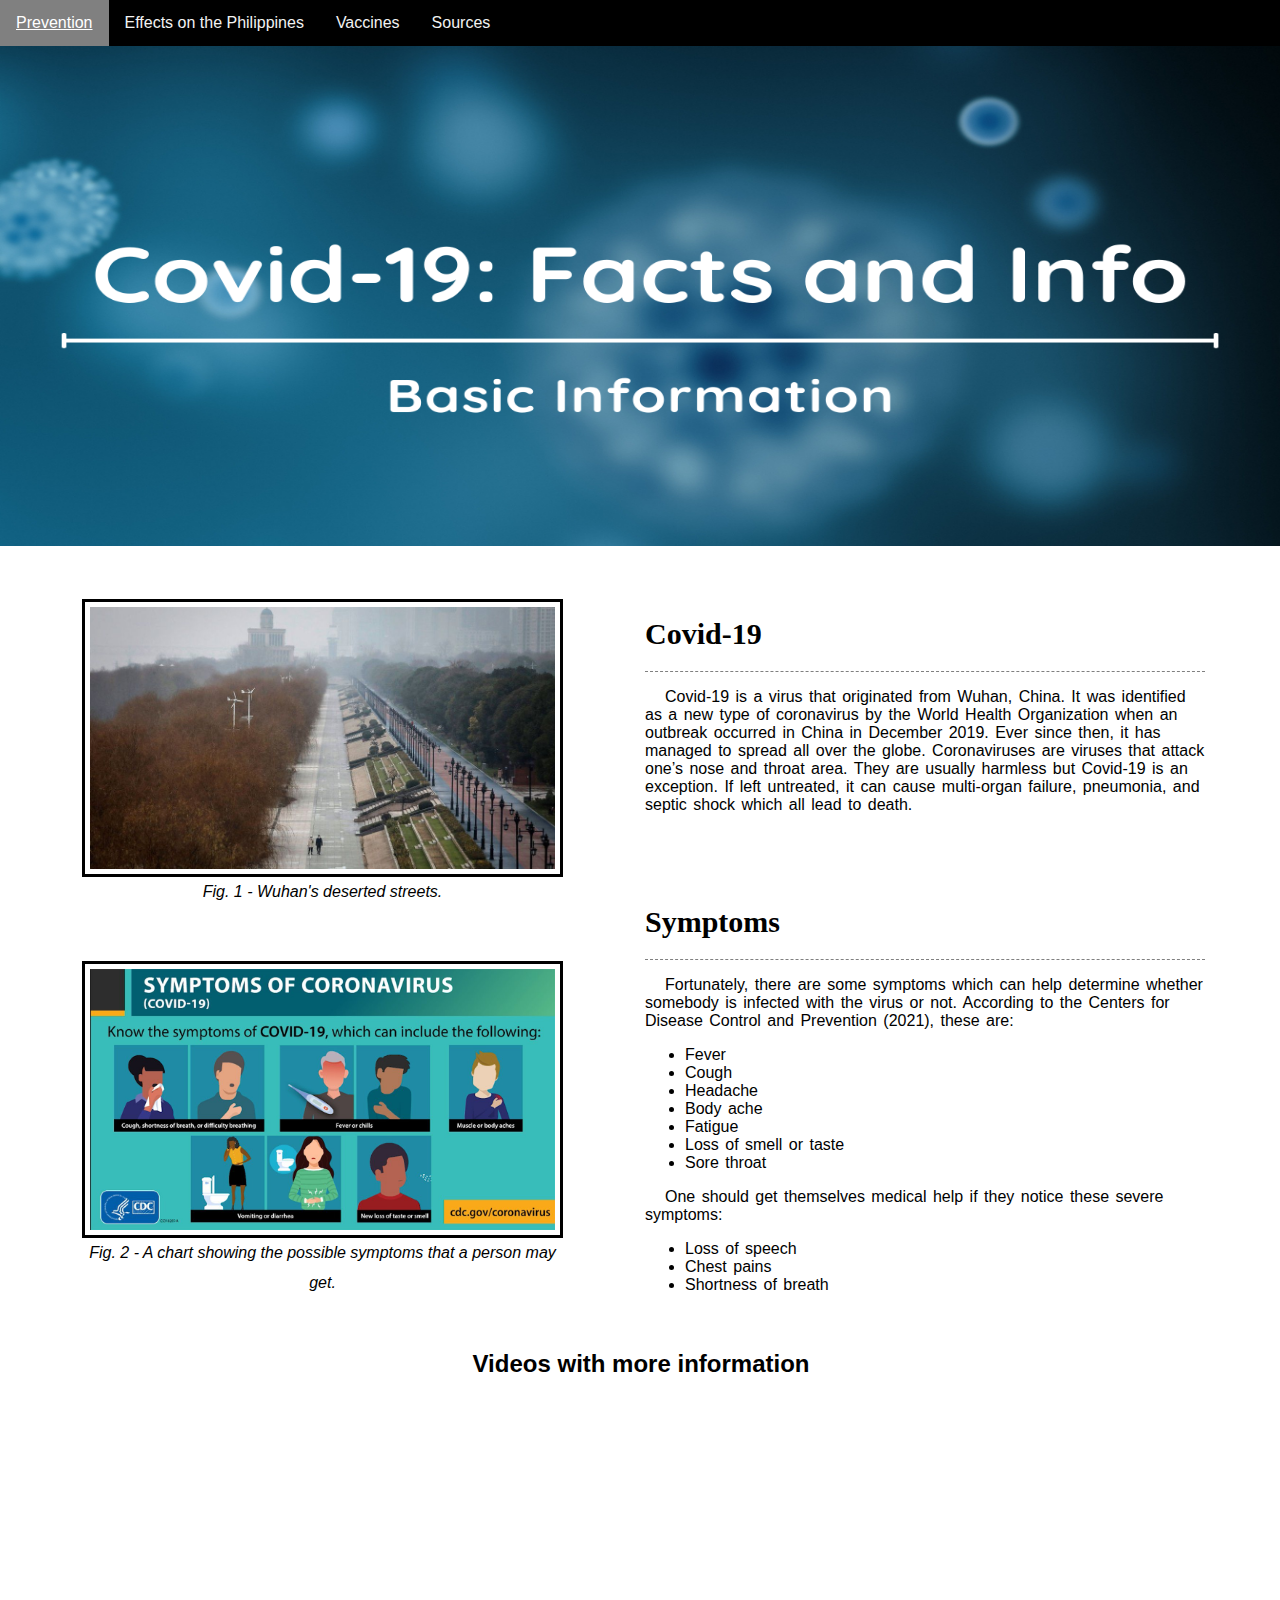
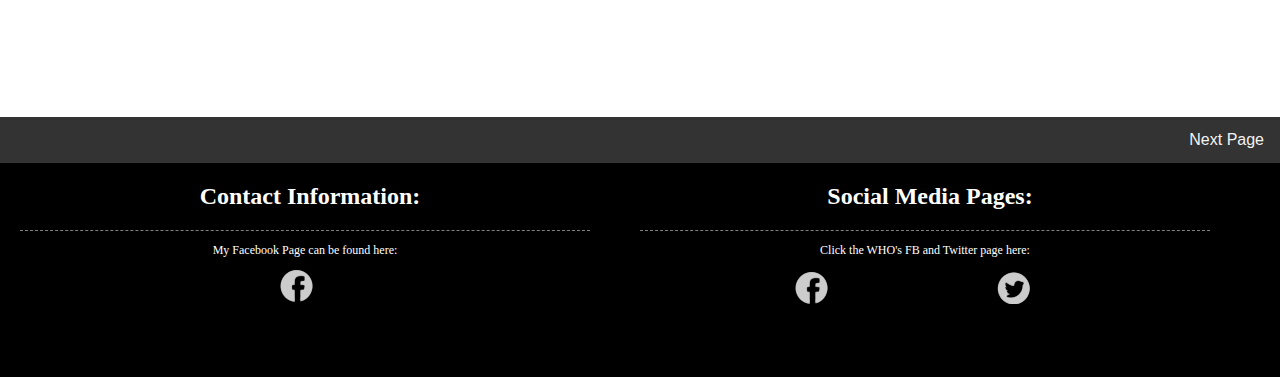
<file: index.html>
<!DOCTYPE html>
<html>
	<head>
		<title>Covid-19: Facts and Info</title>
		<meta charset="utf-8">
		
		<meta name="author" content="Rael Martin">
	
		<meta name="keywords" content="HTML, CSS, JavaScript">
	
		<meta name="revised" content="21-01-2021">

		<link rel="shortcut icon" href="images/favicon.ico" /> 

		<link rel="stylesheet" type="text/css" href="css/source.css">
	
		<meta name="viewport" content="width=device-width, initial-scale=1.0">
	</head>
	<body>
		<!--Navigation Bar-->
		<nav>
			<div class="topnav">
				<a href="htdocs/Prevention.html">Prevention</a>
				<a href="htdocs/Effects.html">Effects on the Philippines</a>
				<a href="htdocs/Vaccines.html">Vaccines</a>
				<a href="htdocs/Source.html">Sources</a>
			</div>
		</nav>
		
		<!--Header image-->
		<header>
			<div id="beegest">
				<div>
				</div>
			</div>
		</header>

		<!--Content-->
		<section>
			<div class="row">
				<section>
					<div class="column1">
						<h1>Covid-19</h1>
						<hr>
						<p>Covid-19 is a virus that originated from Wuhan, China. 
						It was identified as a new type of coronavirus by the World Health Organization when an outbreak occurred in China in December 2019. 
						Ever since then, it has managed to spread all over the globe. Coronaviruses are viruses that attack one’s nose and throat area. 
						They are usually harmless but Covid-19 is an exception. 
						If left untreated, it can cause multi-organ failure, pneumonia, and septic shock which all lead to death.</p>
					</div>
				</section>
				
				<aside>
					<figure>
						<!--Image showing Wuhan-->
						<div class="column2">
							<img src="images/Wuhan.jpg">
							<figcaption>Fig. 1 - Wuhan's deserted streets.</figcaption>
						</div>
					</figure>
				</aside>
				
				<section>
					<div class="column3">
						<h1>Symptoms</h1>
						<hr>
						<p>Fortunately, there are some symptoms which can help determine whether somebody is infected with the virus or not.
						According to the Centers for Disease Control and Prevention (2021), these are:</p>
						<ul>
							<li>Fever</li>
							<li>Cough</li>
							<li>Headache</li>
							<li>Body ache</li>
							<li>Fatigue</li>
							<li>Loss of smell or taste</li>	
							<li>Sore throat</li>
						</ul>
						<p>One should get themselves medical help if they notice these severe symptoms:</p>
						<ul>
							<li>Loss of speech</li>
							<li>Chest pains</li>
							<li>Shortness of breath</li>		
						</ul>
					</div>	
				</section>
			
				<aside>
					<figure>
						<!--Image showing the possible symptoms of Covid-->
						<div class="column2">
							<img src="images/Symptoms.jpg">
							<figcaption>Fig. 2 - A chart showing the possible symptoms that a person may get.</figcaption>
						</div>
					</figure>
				</aside>
			</div>
		</section>
		
		<section>
		
			<div id="vid">
				<h2 style="margin-left:25px; width:100%; text-align:center;">Videos with more information</h2>
				<div class="iframe-container1">
					<iframe style="margin-left:10px;" width="85%" height="315" src="https://www.youtube.com/embed/i0ZabxXmH4Y?&autoplay=1&mute=1" title="YouTube video player" frameborder="0" allow="accelerometer; clipboard-write; encrypted-media; gyroscope; picture-in-picture" allowfullscreen></iframe>
				</div>
				<div class="iframe-container2"> 
					<iframe style="margin-right:10px;" width="85%" height="315" src="https://www.youtube.com/embed/nMv1F6BXcEE?&autoplay=1&mute=1" title="YouTube video player" frameborder="0" allow="accelerometer;  clipboard-write; encrypted-media; gyroscope; picture-in-picture" allowfullscreen></iframe>
				</div>
			</div>
		</section>	
		
		<!--Bottom navigation bar-->
		<div id="topnav1">
			<a href="htdocs/Prevention.html" >Next Page</a>
		</div>
		
		<!--Footer showing References and About-->
		<footer>
			<div id="header1">

				<div id="header2">
					<h2>Contact Information:</h2>
					<hr>
					<p>My Facebook Page can be found here:</p>
					<div class="icon" ><a href="https://www.facebook.com/raelluis.martin.9/"><div class="sprite"></div></a></div>		
				</div>
			
				<div id="header3">
					<h2>Social Media Pages:</h2>
					<hr>
					<p>Click the WHO's FB and Twitter page here:</p> 
					
					<div class="iconsplit" style="float:left;">
						<div class="icon" style="left:50%">
							<a href="https://www.facebook.com/WHO"><div class="sprite"></div></a>
						</div>
					</div>
					
					<div class="iconsplit" style="float:right">
						<div class="icon" style="left:15%">
							<a href="https://www.twitter.com/WHO"><div class="sprite2"></div></a>
						</div>
					</div>
					
				</div>  
				
			</div>
		</footer>


	</body>
</html>
</file>
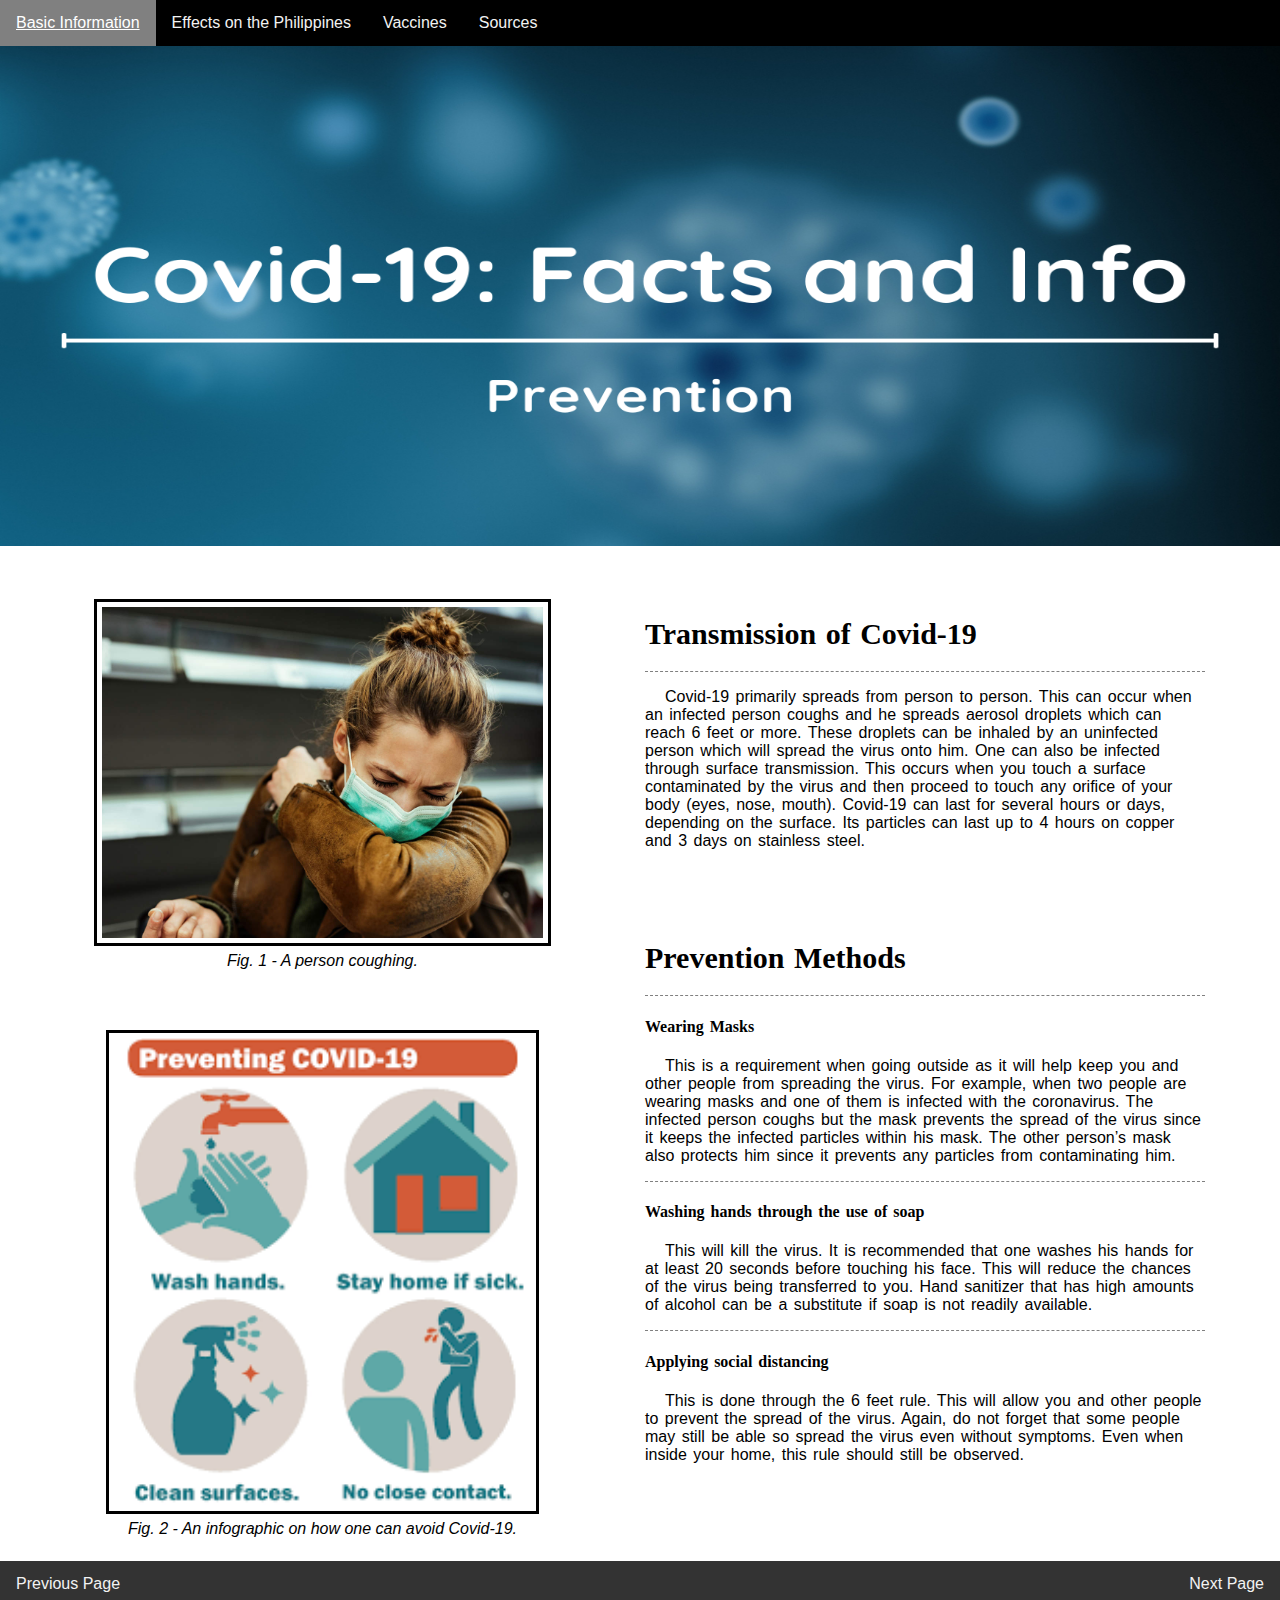
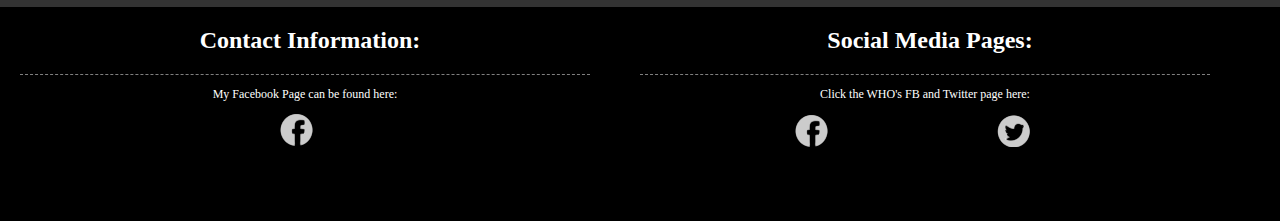
<file: htdocs/Prevention.html>
<!DOCTYPE html>
<html>
	<head>
		<title>Covid-19: Facts and Info</title>
		<meta charset="utf-8">

		<meta name="author" content="Rael Martin">
	
		<meta name="keywords" content="HTML, CSS, JavaScript">
	
		<meta name="revised" content="21-01-2021">
		
		<link rel="shortcut icon" href="../images/favicon.ico" /> 

		<link rel="stylesheet" type="text/css" href="../css/source.css">
		
		<meta name="viewport" content="width=device-width, initial-scale=1">

	</head>
	<body>

		<!--Navigation Bar-->
		<nav>
			<div class="topnav">
				<a href="../index.html">Basic Information</a>
				<a href="Effects.html">Effects on the Philippines</a>
				<a href="Vaccines.html">Vaccines</a>
				<a href="Source.html">Sources</a>
			</div>
		</nav>
		
		<!--Header Image-->
		<header>
			<div id="beegest2">
				<div>
				</div>
			</div>
		</header>

		<!--Content-->
		<section>
			<div class="row">
				<section>
					<div class="column1">
						<h1>Transmission of Covid-19</h2>
						<hr>
						<p>Covid-19 primarily spreads from person to person. 
						This can occur when an infected person coughs and he spreads aerosol droplets which can reach 6 feet or more. 
						These droplets can be inhaled by an uninfected person which will spread the virus onto him. 
						One can also be infected through surface transmission. 
						This occurs when you touch a surface contaminated by the virus and then proceed to touch any orifice of your body (eyes, nose, mouth). 
						Covid-19 can last for several hours or days, depending on the surface.
						Its particles can last up to 4 hours on copper and 3 days on stainless steel. </p>
					</div>
				</section>
			
				<aside>
					<figure>
						<!--Image showing a coughing person-->
						<div id="column2">
							<img src="../images/cough.jpg">
						<figcaption>Fig. 1 - A person coughing.</figcaption>
						</div>
					</figure>
				</aside>
			
				<section>
					<div class="column3">
						<h1>Prevention Methods</h1>
						<hr>
						<h4>Wearing Masks</h4>
						<p>This is a requirement when going outside as it will help keep you and other people from spreading the virus. 
						For example, when two people are wearing masks and one of them is infected with the coronavirus. 
						The infected person coughs but the mask prevents the spread of the virus since it keeps the infected particles within his mask.
						The other person’s mask also protects him since it prevents any particles from contaminating him.
						</p>
						<hr>
						<h4>Washing hands through the use of soap</h4>
						<p>This will kill the virus. 
						It is recommended that one washes his hands for at least 20 seconds before touching his face. 
						This will reduce the chances of the virus being transferred to you. 
						Hand sanitizer that has high amounts of alcohol can be a substitute if soap is not readily available.
						</p>
						<hr>
						<h4>Applying social distancing</h4>
						<p>This is done through the 6 feet rule. 
						This will allow you and other people to prevent the spread of the virus. 
						Again, do not forget that some people may still be able so spread the virus even without symptoms. 
						Even when inside your home, this rule should still be observed.
						</p>
					</div>
				</section>
			
				<aside>
					<figure>
					<!--An image about avoiding Covid-->
						<div id="column3">
							<img  src="../images/prevent.png">
							<figcaption>Fig. 2 - An infographic on how one can avoid Covid-19.</figcaption>
						</div>
					</figure>	
				</aside>
  

			</div>
		</section>	
			
		 <!--Bottom Navigation Bar-->
		<div id="topnav2">
			<a href="../index.html">Previous Page</a>
		</div>
		
		<div id="topnav3">
			<a href="Effects.html">Next Page</a>
		</div>
		
		
		<!--Footer showing References and About-->
		<footer>
			<div id="header1">

				<div id="header2">
					<h2>Contact Information:</h2>
					<hr>
					<p>My Facebook Page can be found here:</p>
					<div class="icon" style="left:42%;"><a href="https://www.facebook.com/raelluis.martin.9/"><div class="sprite"></div></a></div>		
				</div>
			
				<div id="header3">
					<h2>Social Media Pages:</h2>
					<hr>
					<p>Click the WHO's FB and Twitter page here:</p> 
					
					<div class="iconsplit" style="float:left;">
						<div class="icon" style="left:50%">
							<a href="https://www.facebook.com/WHO"><div class="sprite"></div></a>
						</div>
					</div>
					
					<div class="iconsplit" style="float:right">
						<div class="icon" style="left:15%">
							<a href="https://www.twitter.com/WHO"><div class="sprite2"></div></a>
						</div>
					</div>
					
				</div>  
				
			</div>
		</footer>



	</body>
</html>
</file>
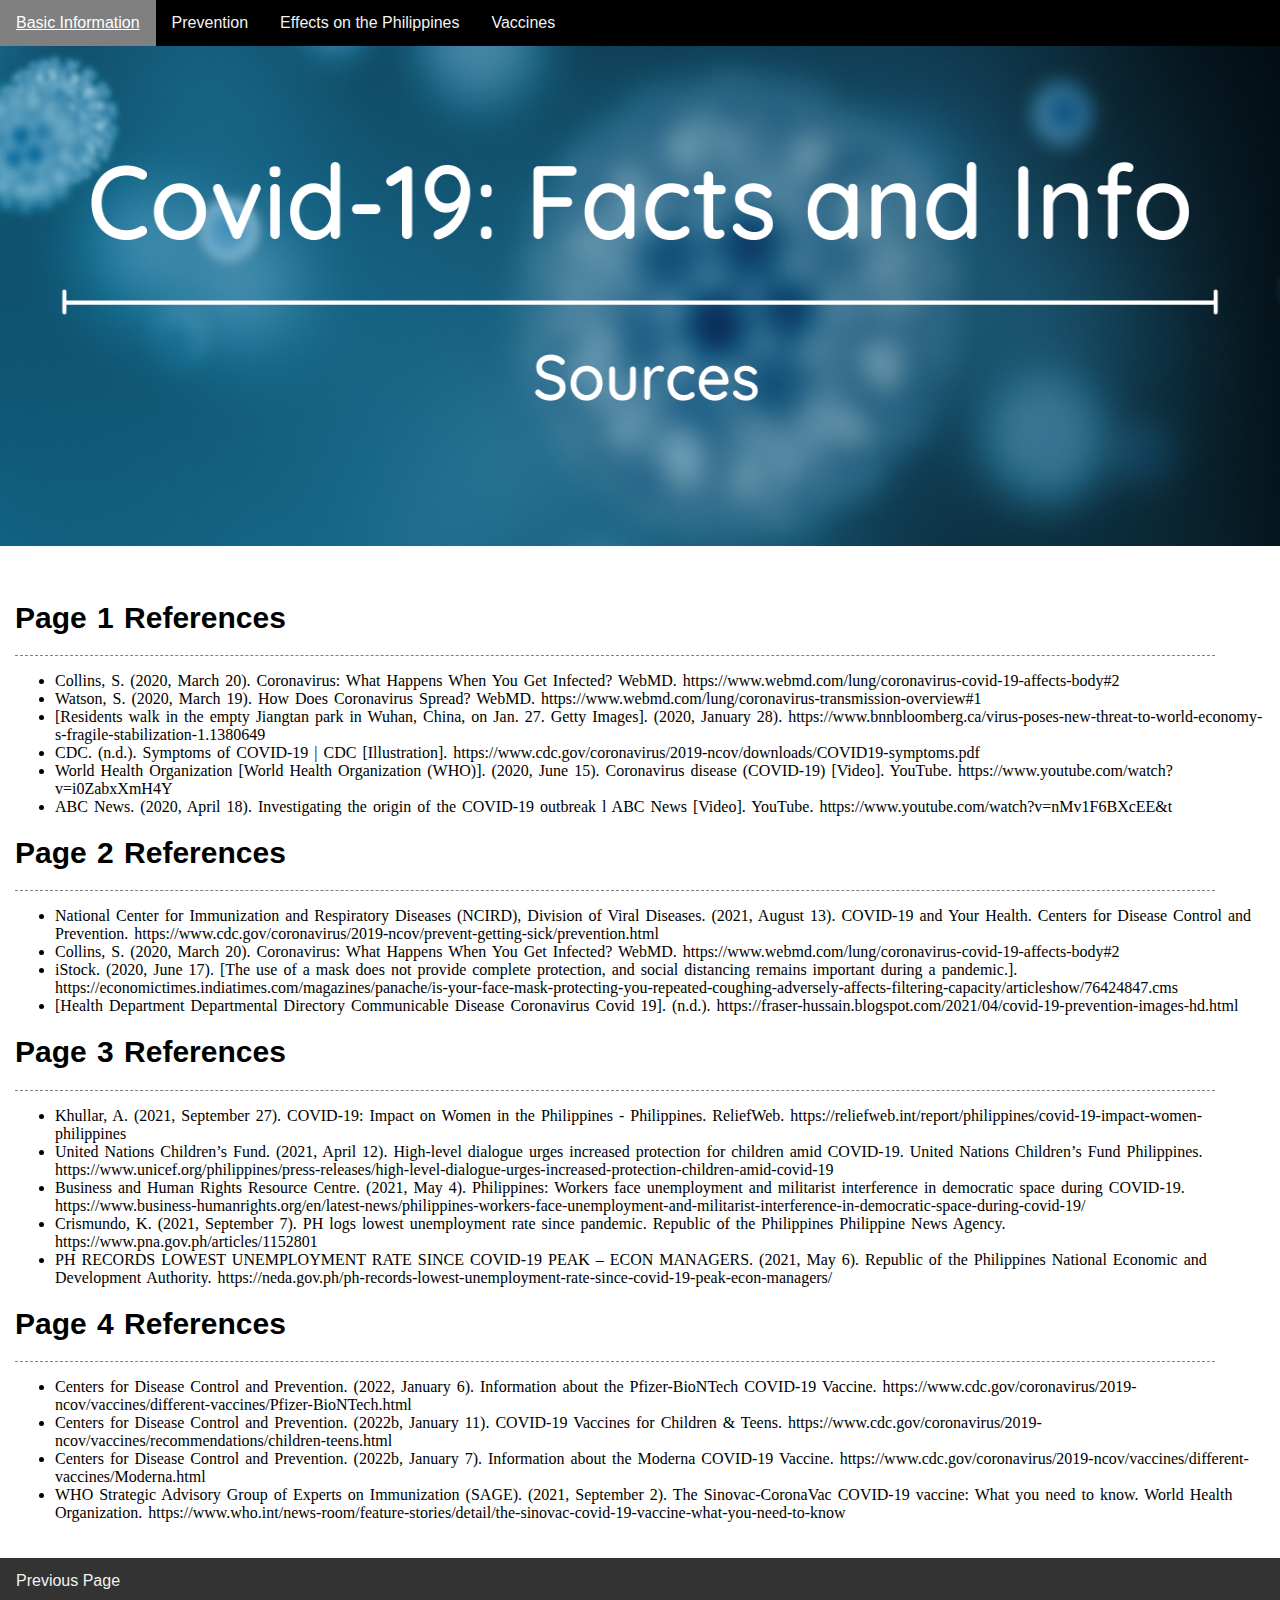
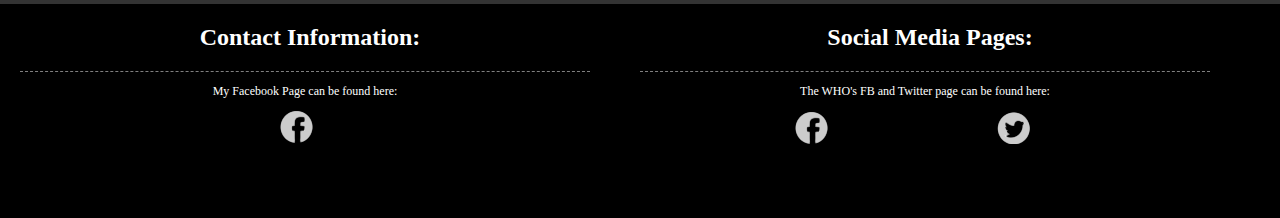
<file: htdocs/Source.html>
<!DOCTYPE html>
<html>
	<head>
		<title>Covid-19: Facts and Info</title>
		<meta charset="utf-8">

		<meta name="author" content="Rael Martin">
	
		<meta name="keywords" content="HTML, CSS, JavaScript">
	
		<meta name="revised" content="21-01-2021">
		
		<link rel="shortcut icon" href="../images/favicon.ico" /> 

		<link rel="stylesheet" type="text/css" href="../css/source.css">
		
		<meta name="viewport" content="width=device-width, initial-scale=1">

	</head>
	<body>

		<!--Navigation Bar-->
		<nav>
			<div class="topnav">
				<a href="../index.html">Basic Information</a>
				<a href="Prevention.html">Prevention</a>
				<a href="Effects.html">Effects on the Philippines</a>
				<a href="Vaccines.html">Vaccines</a>
			</div>
		</nav>
		
		<!--Header Image-->
		<header>
			<div id="beegest5">
				<div>
				</div>
			</div>
		</header>

		<!--Content-->
		<section>
			<div class="row">
				<section>
					<div id="column1">
						<h1>Page 1 References</h1>
						<hr>
						<ul>
							<li>Collins, S. (2020, March 20). Coronavirus: What Happens When You Get Infected? WebMD. https://www.webmd.com/lung/coronavirus-covid-19-affects-body#2</li>
							<li>Watson, S. (2020, March 19). How Does Coronavirus Spread? WebMD. https://www.webmd.com/lung/coronavirus-transmission-overview#1</li>
							<li>[Residents walk in the empty Jiangtan park in Wuhan, China, on Jan. 27. Getty Images]. (2020, January 28). https://www.bnnbloomberg.ca/virus-poses-new-threat-to-world-economy-s-fragile-stabilization-1.1380649</li>
							<li>CDC. (n.d.). Symptoms of COVID-19 | CDC [Illustration]. https://www.cdc.gov/coronavirus/2019-ncov/downloads/COVID19-symptoms.pdf</li>
							<li>World Health Organization [World Health Organization (WHO)]. (2020, June 15). Coronavirus disease (COVID-19) [Video]. YouTube. https://www.youtube.com/watch?v=i0ZabxXmH4Y</li>
							<li>ABC News. (2020, April 18). Investigating the origin of the COVID-19 outbreak l ABC News [Video]. YouTube. https://www.youtube.com/watch?v=nMv1F6BXcEE&t</li>
						</ul>
						
						
						
						<h1>Page 2 References</h1>
						<hr>
						<ul style="overflow-wrap: break-word">
							<li>National Center for Immunization and Respiratory Diseases (NCIRD), Division of Viral Diseases. (2021, August 13). COVID-19 and Your Health. Centers for Disease Control and Prevention. https://www.cdc.gov/coronavirus/2019-ncov/prevent-getting-sick/prevention.html</li>
							<li>Collins, S. (2020, March 20). Coronavirus: What Happens When You Get Infected? WebMD. https://www.webmd.com/lung/coronavirus-covid-19-affects-body#2</li>
							<li>iStock. (2020, June 17). [The use of a mask does not provide complete protection, and social distancing remains important during a pandemic.]. https://economictimes.indiatimes.com/magazines/panache/is-your-face-mask-protecting-you-repeated-coughing-adversely-affects-filtering-capacity/articleshow/76424847.cms</li>
							<li>[Health Department Departmental Directory Communicable Disease Coronavirus Covid 19]. (n.d.). https://fraser-hussain.blogspot.com/2021/04/covid-19-prevention-images-hd.html</li>
						</ul>
						
						<h1>Page 3 References</h1>
						<hr>
						<ul>
							<li>Khullar, A. (2021, September 27). COVID-19: Impact on Women in the Philippines - Philippines. ReliefWeb. https://reliefweb.int/report/philippines/covid-19-impact-women-philippines	</li>
							<li>United Nations Children’s Fund. (2021, April 12). High-level dialogue urges increased protection for children amid COVID-19. United Nations Children’s Fund Philippines. https://www.unicef.org/philippines/press-releases/high-level-dialogue-urges-increased-protection-children-amid-covid-19</li>
							<li>Business and Human Rights Resource Centre. (2021, May 4). Philippines: Workers face unemployment and militarist interference in democratic space during COVID-19. https://www.business-humanrights.org/en/latest-news/philippines-workers-face-unemployment-and-militarist-interference-in-democratic-space-during-covid-19/</li>
							<li>Crismundo, K. (2021, September 7). PH logs lowest unemployment rate since pandemic. Republic of the Philippines Philippine News Agency. https://www.pna.gov.ph/articles/1152801</li>
							<li>PH RECORDS LOWEST UNEMPLOYMENT RATE SINCE COVID-19 PEAK – ECON MANAGERS. (2021, May 6). Republic of the Philippines National Economic and Development Authority. https://neda.gov.ph/ph-records-lowest-unemployment-rate-since-covid-19-peak-econ-managers/</li>
						</ul>						
						
						<h1>Page 4 References</h1>
						<hr>
						<ul>
							<li>Centers for Disease Control and Prevention. (2022, January 6). Information about the Pfizer-BioNTech COVID-19 Vaccine. https://www.cdc.gov/coronavirus/2019-ncov/vaccines/different-vaccines/Pfizer-BioNTech.html</li>
							<li>Centers for Disease Control and Prevention. (2022b, January 11). COVID-19 Vaccines for Children & Teens. https://www.cdc.gov/coronavirus/2019-ncov/vaccines/recommendations/children-teens.html</li>
							<li>Centers for Disease Control and Prevention. (2022b, January 7). Information about the Moderna COVID-19 Vaccine. https://www.cdc.gov/coronavirus/2019-ncov/vaccines/different-vaccines/Moderna.html</li>
							<li>WHO Strategic Advisory Group of Experts on Immunization (SAGE). (2021, September 2). The Sinovac-CoronaVac COVID-19 vaccine: What you need to know. World Health Organization. https://www.who.int/news-room/feature-stories/detail/the-sinovac-covid-19-vaccine-what-you-need-to-know</li>
						</ul>
					</div>
				</section>
			</div>
		</section>	
		
		 <!--Bottom Navigation Bar-->
		<div id="topnav4">
			<a href="Vaccines.html">Previous Page</a>
		</div>
		
		
		<!--Footer showing References and About-->
		<footer>
			<div id="header1">

				<div id="header2">
					<h2>Contact Information:</h2>
					<hr>
					<p>My Facebook Page can be found here:</p>
					<div class="icon" style="left:42%;"><a href="https://www.facebook.com/raelluis.martin.9/"><div class="sprite"></div></a></div>		
				</div>
			
				<div id="header3">
					<h2>Social Media Pages:</h2>
					<hr>
					<p>The WHO's FB and Twitter page can be found here:</p> 
					<div class="iconsplit" style="float:left;">
						<div class="icon" style="left:50%">
							<a href="https://www.facebook.com/WHO"><div class="sprite"></div></a>
						</div>
					</div>
					<div class="iconsplit" style="float:right">
						<div class="icon" style="left:15%">
							<a href="https://www.twitter.com/WHO"><div class="sprite2"></div></a>
						</div>
					</div>
				
				</div>  
		</footer>



	</body>
</html>
</file>
<file: css/source.css>
* {
  box-sizing: border-box;
  font-family: Arial;
}

body {
  margin: 0;
}
hr{
	border-style: none;
	border-top-style: dashed;
}
/* Styles the header and adds a background image */
#beegest{
	
	background-size:100% 100%;
	height:500px;
	background-image: url('../images/backgroundh.png');
	position:relative;
	left:0px;
	background-repeat: no-repeat;
}
/* Also styles the header but adds a different background image*/
#beegest2{
	
	background-size:100% 100%;
	height:500px;
	background-image: url('../images/backgroundh2.png');
	position:relative;
	left:0px;
	background-repeat: no-repeat;
}
/* Also styles the header but adds a different background image*/
#beegest3{
	
	background-size:100% 100%;
	height:500px;
	background-image: url('../images/backgroundh3.png');
	position:relative;
	left:0px;
	background-repeat: no-repeat;
}
/* Also styles the header but adds a different background image*/
#beegest4{
	
	background-size:100% 100%;
	height:500px;
	background-image: url('../images/backgroundh4.png');
	position:relative;
	left:0px;
	background-repeat: no-repeat;
}
/* Also styles the header but adds a different background image*/
#beegest5{
	
	background-size:100% 100%;
	height:500px;
	background-image: url('../images/backgroundh5.png');
	position:relative;
	left:0px;
	background-repeat: no-repeat;
}
/*Styles the footer*/
#header1 {
  background-color: #000000;
  padding: 20px;
  text-align: left;
  height:260px;
  color: white;
}
#header1 > div h2{
	font-family: Franklin Gothic Medium;
	text-align:center;
	margin-right:40px
 }
#header1 > div > ul  li{
	font-family: Times;
	font-size: 20px;
}
/*Styles the footer's section which contains the FB icon for my facebook page*/
#header1 > #header2{
		float:left;
		width:50%
}	
#header1 > #header2 > p{
	font-family: Times; 
	font-size:12px;
	text-align:center;
	
/*Styles the WHO's FB and Twitter icon*/	
}
.iconsplit{
	width:50%; 
	height:32px 
}
/*Styles my FB icon*/
.icon{
	height:32px; 
	width:30px; 
	position:relative;
	top:5%;
	left:42%
}
/*Styles the Facebook sprites*/
.sprite{
	width:33px;
	height:32px;
	background: url('../images/icon.png') no-repeat -182px -17px;
}	
.sprite:hover{
	background: url('../images/icon.png') no-repeat -182px -91px;
}
/*Styles the Twitter sprites*/
.sprite2{
	height:32px;
	width:33px;
	background: url('../images/icon.png') no-repeat -296px -16px;
}	
.sprite2:hover{
	background: url('../images/icon.png') no-repeat -296px -91px;
}

/*Resizes the WHO's Twitter and FB icons section to 30%*/
#header1 > #header3{
	float:right;
	width:50%;
	position:relative;
}	
#header1 > #header3 > p{
	font-family: Times; 
	font-size:12px;
	text-align:center;
}
 #header1 > #header3 .sprite {
	overflow:hidden;
	right:12%
			}

/* Style the navigation bar */
.topnav {
  overflow: hidden;
  background-color: #000000;
}

/* Style the topnav links */
.topnav a {
  float: left;
  display: block;
  color: #f2f2f2;
  text-align: center;
  padding: 14px 16px;
  text-decoration: none;
}
/*Adds animations to the topnav*/
.topnav a {
	-webkit-transition-duration: 0.75s;
	transition-duration: 0.75s;
			  
	 -webkit-transition-property: background-color;
	 transition-property: background-color;
			}
/* Changes color on hover */
.topnav a:hover {
  color: white;
  text-decoration:underline;
  background-color:gray ;
}

/* Styles the content */
.column1 {
	display:block;
  float: right;
  width: 50%;
  padding: 15px;
  word-spacing:2px;
  clear:right;
  margin: 20px 10px 5px 0px;
}
.column3 {
	display:block;
  float: right;
  width: 50%;
  padding: 15px;
  word-spacing:2px;
  clear:right;
  margin: 20px 10px 5px 0px;
}
div.column3 > h1, h4, p,hr{
	margin-right: 50px;
}
div.column3 > h1{
	font-size:30px;
}
div.column3 > p{
	text-indent: 20px;
}
div.column3 > h1, h4{
	font-family: Franklin Gothic Medium;
}
#specialcolumn1 {
	display:block;
  float: right;
  width: 30%;
  padding: 15px;
  word-spacing:2px;
  clear:right;
  margin: 20px 10px 5px 0px;
}
#column1 {
	display:block;
  width: 100%;
  padding: 15px;
  word-spacing:2px;
  clear:right;
  margin: 20px 10px 5px 0px;
}
#column1 > ul{
	 overflow-wrap: break-word; 
	 word-wrap: break-word; 
	 word-break: break-word;
	 -ms-hyphens: auto;
	 -moz-hyphens: auto;
	 -webkit-hyphens: auto;
	 hyphens: auto;
}
#column1alt{
  display:block;
  width: 45%;
  padding: 15px;
  word-spacing:2px;
  clear:right;
  margin: 20px 10px 5px 0px;
}
#column2alt{
	float:left;
	width: 50%;
	margin:20px 0px 0px ;
	border: 2px solid white;
	overflow:hidden;
	padding:15px 15px 15px 40px;
	line-height:30px;
	left:25%
}
div#column2alt > div > h1{
	font-family: Franklin Gothic Medium;
	font-size:30px;
	text-align:center
}
div#column2alt > div  {
	border:3px solid black
}
div#column2alt > div > p {
	text-align:center;
	margin-left:40px;
}


div#column1 > ul li{
	font-family: Times New Roman
}
div#column1 > h1{
	font-size:30px;
}
div.column1 > h1, h4, p,hr{
	margin-right: 50px;
}
div.column1 > h1{
	font-size:30px;
}
div.column1 > p{
	text-indent: 20px;
}
div.column1 > h1, h4{
	font-family: Franklin Gothic Medium;
}
div#specialcolumn1 > h1, h4, p,hr{
	margin-right: 50px;
}
div#specialcolumn1 > h1{
	font-size:30px;
}
div#specialcolumn1 > p{
	text-indent: 20px;
}
div#specialcolumn1 > h1, h4{
	font-family: Franklin Gothic Medium;
}
div.column2 > div > h1{
	font-family: Franklin Gothic Medium;
	font-size:30px;
	text-align:center
}
div.column2 > div {
	border:3px solid black
}
div.column2 > div > p {
	text-align:center;
	margin-left:40px;
}
/*Styles the images*/
.column2{
	float:left;
	width: 45%;
	margin:20px 0px 0px ;
	border: 2px solid white;
	overflow:hidden;
	padding:15px 15px 15px 40px;
	line-height:30px;
}

.column2spec{
	float:right;
	width: 45%;
	margin:20px 0px 0px ;
	margin-top:105px;
	border: 2px solid white;
	overflow:hidden;
	padding:15px 15px 15px 40px;
	line-height:30px;
}
div.column2spec > div > h1{
	font-family: Franklin Gothic Medium;
	font-size:30px;
	text-align:center
}
div.column2spec > div {
	border:3px solid black
}
div.column2spec > div > p {
	text-align:center;
	margin-left:40px;
}
.specialcolumn2{
	float:left;
	width: 55%;
	margin:20px 0px 0px ;
	border: 2px solid white;
	overflow:hidden;
	padding:15px 15px 15px 40px;
	line-height:30px;
	left:5%;
	top:5%
}
.specialcolumn2:hover{
	transform: scale(1.35, 1.35);
}

/*Yes, this is a separate id for the image*/
#column2{
	float:left;
	width: 45%;
	margin:20px 0px 0px ;
	border: 2px solid white;
	overflow:hidden;
	padding:15px 15px 15px 40px;
	line-height:30px;;
}
#column2 > img{
	width: 95%;
}
/*Yes, this is another separate id for the image*/
#column3{
	float:left;
	height:100%;
	width: 45%;
	margin:20px 0px 0px ;
	border: 2px solid white;
	overflow:hidden;
	padding:15px 15px 15px 40px;
	line-height:30px;
}	
#column3 > img{
	width:90%;
	height: 90%;
}	
/*Styles the videos*/
#vid{
	
	width:90%;
	margin-left: 40px;
}
.iframe-container1{
	float:right;
	width:45%;
	margin-left:40px;
}	
.iframe-container2{
	width:45%;
	margin-left:40px;
}


/* Clear floats after the columns */
.row:after {
  content: "";
  display: table;
  clear: both;
}
/*Styles the images*/
div.row div>img{
	border:3px solid black; 
	padding: 5px;
	width: 100%;
	display:block; 
	margin-left:auto; 
	margin-right: auto;
}
div.row div>figcaption{
	font-style:italic; 
	text-align: center; 
	clear:left;
}
/*Styles the upper navigation bar*/
#topnav {
  background-color: #333;
  overflow:hidden;
    float:left;
  width:100%;
  height:100%;
}

#topnav a{
	  display: block;
  color: #f2f2f2;
  text-align: center;
  padding: 14px 16px;
  text-decoration: none;
  float:right;
}
/*Styles the lower navigation bar*/
#topnav1 {
  background-color: #333;
  overflow:hidden;
    float:right;
  width:100%;
  height:100%;
}
#topnav1 a{
	  display: block;
  color: #f2f2f2;
  text-align: center;
  padding: 14px 16px;
  text-decoration: none;
  float:right;
}
#topnav2 {
  background-color: #333;
  overflow:hidden;
    float:left;
  width:50%;
  height:100%;
}
#topnav2 a{
	  display: block;
  color: #f2f2f2;
  text-align: center;
  padding: 14px 16px;
  text-decoration: none;
  float:left;
}
#topnav3{
	  background-color: #333;
  overflow:hidden;
    float:right;
  width:50%
}
#topnav3 a{
	  display: block;
  color: #f2f2f2;
  text-align: center;
  padding: 14px 16px;
  text-decoration: none;
  float:right;
}
#topnav4 {
  background-color: #333;
  overflow:hidden;
    float:left;
  width:100%;
  height:100%;
}
#topnav4 a{
	  display: block;
  color: #f2f2f2;
  text-align: center;
  padding: 14px 16px;
  text-decoration: none;
  float:left;
}
#topnav a:hover {
  color: white;
  text-decoration:underline;
}
#topnav1 a:hover {
  color: white;
  text-decoration:underline;
}
#topnav2 a:hover{
  color: white;
  text-decoration:underline;
 } 
#topnav3 a:hover {
  color: white;
  text-decoration:underline;
} 
#topnav4 a:hover {
  color: white;
  text-decoration:underline;
}
@media screen and (min-width:1442px) {
	.column3{
		margin-top:140px
	}
	#specialcolumn1{
		margin-top:240px;
	}
	.column2spec {
		margin-top:340px;
	}
}
/* Responsive layout - fixes the layout if tab is resized */
@media screen and (max-width:1200px) {

	.row{
		margin-top:-60px;
	}  
	div#header2 > div.icon{
		position:relative;
		left:42%
	}
	.iconsplit{
	margin-top:10px
}
	#column1alt{
		width:100%;
		position:none;
		left:
	}
	#column2alt{
		width:100%;
		position:none;
		left:0%
	}	
  .column2 {
    width: 100%;
	height:100%;
	margin: 0px ;
	border-right-color: white;
  }
    .column3 {
    width: 100%;
  }
    .column2spec {
    width: 100%;
	height:100%;
	margin: 0px ;
	border-right-color: white;
  }
  .specialcolumn2{
	width: 100%;
	position:none;
	left:0%
}
  .specialcolumn2:hover{
	transform: scale(1,1);
}
  #column2{
	  width:100%;
	  	border-right-color: white;
  }
   #column3{
	   width:100%;
	   
	   	  	border-right-color: white;
	   margin-right:20px;
   }  

  .column1{
	width:100%
  }
  div.column1 > h1,h4,p,hr{
	margin: 0px 30px;
  }
  div.column1 > h1{
	margin-bottom: 10px;
  }
    div.column1 > p{
	margin-top: 10px;
  }
  div.column3 > h1,h4,p, hr{
	margin: 0px 30px;
}  
  div.column3 > h1{
	margin-bottom: 10px;
  }
div.column3 > h4{
	margin-top:10px;
	margin-bottom: 10px;
	
  }
  #specialcolumn1{
	width:100%
  }
  div#specialcolumn1 > h1,h4,p,hr{
	margin: 0px 30px;
  }
   div#specialcolumn1 > p{
	  margin-top:10px
  }
  div#specialcolumn1 > h1{
	  margin-bottom:10px
  }
  div#specialcolumn1 > h4{
	margin-bottom: 10px;
  }
  div.column2 > div > hr, p{
	
}
   .topnav a{
	clear:left;	
  } 
  #column1{
	width:100%;
  }
  div#column1 > h1,h4,p,hr{
	margin: 0px 30px
  }
  #beegest{
  display:block;
	background-size:100% 80%;
	height:100%
	margin-top:0px;
	}
  #beegest2{
  display:block;
	background-size:100% 80%;
	height:100%
	margin-top:0px;
	}	
  #beegest3{
  display:block;
	background-size:100% 80%;
	height:100%
	margin-top:0px;
	}	
	 #beegest4{
  display:block;
	background-size:100% 80%;
	height:100%
	margin-top:0px;
	}
 #beegest5{
  display:block;
	background-size:100% 80%;
	height:100%
	margin-top:0px;
	}	
  #topnav1{
	width:100%
  }
  #topnav2{
	width:50%
  }
  #topnav3{
	width:50%
  }   
  #header1{
	width:100%;
	height:100%;
	overflow:hidden;
  }
  #header1 > div h2{
	margin-right:0;
 }
   #header2{
	width:100%;
	height:200px;
	
  }
   #header3{
	width:100%;
	height:200px;
  }
  hr{
	margin-top:5px;
	margin-bottom:20px;
  }
  #header2 > p{
	margin-top: 10px;
  }
  #vid h2{
	  margin:0px;
	  margin-bottom:5px;
  }

  #header1 > #header2 a:link{
	filter: 0;
	position:relative;
	left:40%
}

  .iframe-container1{
  position: relative;
  width: 100%;
  padding-top: 56.25%; 
  height: 0;
  float:left;
  margin-left:28px;
}
  .iframe-container2{
  position: relative;
  width: 100%;
  padding-top: 56.25%; 
  height: 0;
  clear:left;
}
.iframe-container1 iframe{
  position: absolute;
  top:8%;
  left: 8%;
  width: 80%;
  height: 80%;
  margin:0
}
.iframe-container2 iframe{
  position: absolute;
  top:8%;
  left: 8%;
  width: 80%;
  height: 80%;
  
}
@media screen and (max-width:600px){
	div#header2 > div.icon{
		position:relative;
		left:38%
	}
	  .iframe-container1{
  position: relative;
  width: 100%;
  padding-top: 56.25%; 
  height: 0;
  float:left;
  margin-left:28px;
}
  .iframe-container2{
  position: relative;
  width: 100%;
  padding-top: 56.25%; 
  height: 0;
  clear:left;
}
.iframe-container1 iframe{
  position: absolute;
  top:0;
  left: 0;
  width: 80%;
  height: 80%;
  margin:0
}
.iframe-container2 iframe{
  position: absolute;
  top:0;
  left: 0;
  width: 80%;
  height: 80%;
   }
     #column1{
	width:100%;
  }
  div#column1 > h1,h4,p,hr{
	margin: 0px 30px
  }
   #header2{
	width:90%;
	height:200px;
	overflow:hidden
	
  }
   #header3{
	width:90%;
	height:200px;
	overflow:hidden
  }
  /* .specialcolumn2:hover{
	transform: scale(1.,1.15);
}*/
  
}
}
}
</file>
